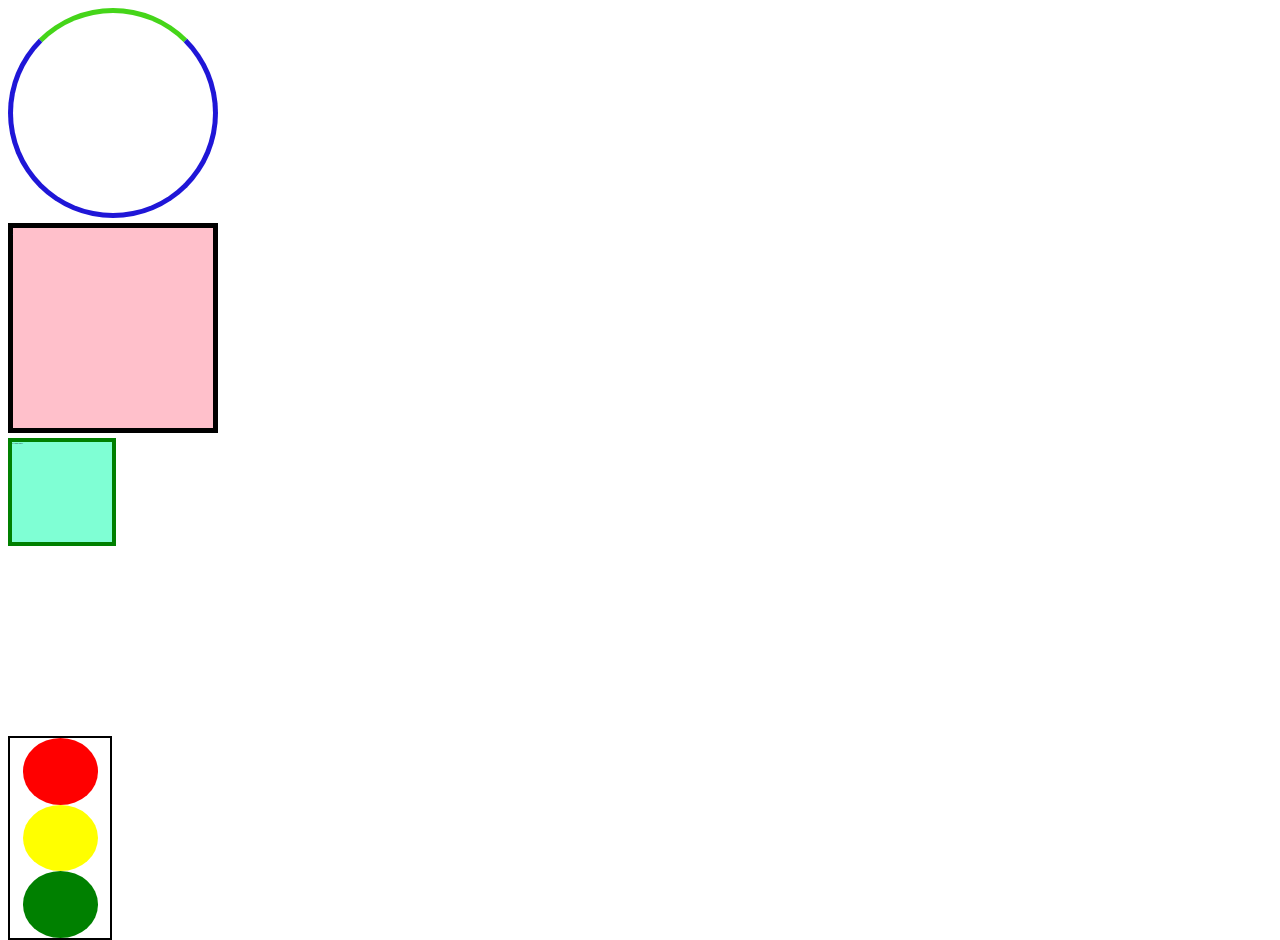
<file: index.html>
<!DOCTYPE html>
<html lang="en">
<head>
    <meta charset="UTF-8">
    <meta name="viewport" content="width=device-width, initial-scale=1.0">
    <title>css</title>
    <link rel="stylesheet" href="style.css">
  
</head>
<body>
   <!-- <div id="box">
    Lorem ipsum, dolor sit amet consectetur adipisicing elit. Blanditiis officiis laboriosam repellat rem modi beatae,
     optio laborum molestias. Nisi in pariatur veniam facere laudantium natus error ut sed delectus expedita.
   </div>
   <h1 class="heading">this is heading one</h1>
   <h2 class="heading">this is heading two</h2>
   <h3 class="heading">this is heading three</h3>
   <button style="background-color: pink;">Click Here</button>
   <p>Lorem ipsum dolor sit, amet consectetur adipisicing elit. Ipsa ad quam minima vero fugit animi sapiente officia facere corporis tempore quasi, aut est, ullam quo quidem explicabo quas magnam numquam!
   Beatae quasi dolor vitae non quod tempora nesciunt, eaque temporibus accusantium placeat, hic suscipit blanditiis commodi quidem quas. Obcaecati quos, veniam dicta aliquid ducimus neque molestias quam. Nam, rem ipsam?
   Veritatis, repellendus. At nemo eligendi nostrum ducimus perferendis, doloribus amet commodi sunt alias tenetur rem tempore error nobis optio ipsum suscipit eveniet iste quia quam asperiores autem mollitia? Maxime, temporibus?
   Delectus placeat quidem beatae accusantium architecto veniam excepturi harum pariatur optio, consectetur ipsam. Eius ipsam quas maxime recusandae ullam mollitia, repellendus, cum officia dolore iusto optio nostrum doloremque animi magnam!
   Iusto ratione placeat hic officiis provident eius unde voluptatem nostrum, accusamus dignissimos fugiat deserunt, sapiente animi. Animi velit est perspiciatis, praesentium eius consequuntur ea repellendus voluptas, necessitatibus ipsa vitae dolorum.
   Nemo mollitia ullam saepe perferendis esse illo voluptatem cumque, veniam ducimus qui inventore voluptatibus in fugiat totam voluptates modi repudiandae? Numquam doloremque ea iure esse voluptatibus praesentium consectetur, quam ducimus.
   Nihil deserunt eius perferendis eveniet quo iure dicta debitis quibusdam error! Nam harum possimus cumque suscipit tempore ab nulla odit ullam necessitatibus, laboriosam libero veniam, dicta illo sint? Dolorem, explicabo!
   Vel voluptates molestiae sapiente quisquam voluptas mollitia itaque in. Eum facere enim sequi, quaerat ut, libero praesentium quae odit, fuga eveniet incidunt tempore voluptate vel commodi atque suscipit molestiae quis.
   Repellat saepe aperiam suscipit fugit blanditiis impedit voluptate asperiores beatae, molestiae maxime magnam. Alias doloremque repellendus et, aliquid libero, officia ullam officiis facere quasi nihil nobis, consectetur sed earum voluptatibus!
   Laborum velit voluptatibus blanditiis doloremque cumque iusto nesciunt delectus, debitis quas beatae earum odio dignissimos unde provident distinctio vitae a. Cum nisi dolorem eaque amet illum vero sint modi eius.</p>
   <a href="https://www.google.com">Cilck here</a>
   <h1 id="heading1">Lorem ipsum dolor, sit amet consectetur adipisicing elit. Amet earum minima obcaecati iusto debitis qui beatae deleniti dicta nobis eveniet quidem maxime eligendi facere, exercitationem, error officiis perspiciatis fuga odio?</h1>



   <div id="outer">
    this is outer div


    <div id="inner">
        this is inner div 

    </div>
   </div>
   <div id="unique">
  
   </div> -->
   <!-- <div id="navbar">
<a id="logo">Amazon.in</a>
<a>Account</a>
<a>My Cart</a>
<a>Contact us</a>
<input placeholder="Search Amazon.in">
<button>Search</button>
   </div>
   <div id="content">
   <div id="box1">box1</div>
   <div id="box2">box2</div>
   <div id="box3">box2</div>
   
</div>
</div>
<footer>
    &copy; 2021 Amazon. All rights reserved.<br/>
</footer> -->
<!-- <p>Lorem, ipsum dolor sit amet consectetur adipisicing elit. Totam, enim omnis! Laudantium et esse accusantium dolorum consectetur minima laboriosam hic optio corporis quae, fugit illo, aspernatur tempore dolorem nostrum quo!
Ut in adipisci voluptatum aliquid quas, incidunt neque optio cupiditate error aperiam maxime reprehenderit modi, dolores laboriosam est architecto, vitae aspernatur! Eaque vel totam facilis omnis fugiat temporibus praesentium adipisci.
Aliquid labore minima officiis iste ut porro vero consectetur quaerat numquam impedit quam asperiores, dolores facere distinctio adipisci accusantium cum beatae aspernatur, ad omnis! Fuga dolore iste quos. Quae, non.
Odio voluptatum excepturi mollitia impedit ea aliquid laudantium, deleniti vero distinctio id quo! A magnam recusandae commodi maiores sequi animi laborum ipsam est, cupiditate voluptatum nam velit? Consectetur, vitae ipsum!
Accusantium ab veniam temporibus minus, mollitia cupiditate ad deleniti architecto laborum, minima itaque nobis. Recusandae maiores ullam architecto debitis, exercitationem iusto est voluptatibus molestiae consequuntur aliquid in repellat magni deleniti!</p>
<div><p id="nature">love nature</p></div>
<p>Lorem ipsum dolor sit amet consectetur adipisicing elit. Porro harum est voluptatum nulla provident id laudantium voluptate laborum a earum, praesentium ut sapiente nihil exercitationem? Rem minus sunt vel possimus!
Reprehenderit nesciunt aliquam dignissimos omnis culpa nobis quos, a error beatae obcaecati rem suscipit eos architecto neque aliquid qui illum accusantium dolores! Ea accusamus, esse id voluptas quidem exercitationem ipsam?
Esse vero commodi numquam sapiente. Dicta, nulla? Voluptatum porro nam aliquid placeat voluptates! Quis voluptatem cum dignissimos? Sint tempore recusandae provident praesentium doloribus repellat nesciunt voluptatibus vitae ducimus corrupti. Similique.
Reiciendis aliquid cupiditate quidem suscipit dolore eius placeat id nobis repellendus reprehenderit harum laboriosam iusto perspiciatis sunt voluptatibus provident voluptatum, quisquam praesentium et. Delectus, illum! Ea quam inventore laudantium veniam.
Consequatur id esse cumque sed dolorum modi quo culpa eveniet provident consectetur, hic veniam asperiores repellat tempore saepe non. Iste blanditiis sed vel numquam odio quos corrupti recusandae reiciendis odit.</p> -->
 <!-- <div id="navbar">
   <ul>
   <li><a>account</a></li>
   <li><a>home</a></li>
   <li><a>service</a></li>
  <li><a>contact us</a></li>

</ul>
 </div>
 <div class="outer">

    <div class="inner">

    </div>
 </div> -->
 <div class="loader">


 </div>
 <div class="ani">
    thoda chal leta hu

 </div>

 <div class="hov">
    ye dekh joker
 </div>
 <div class="disco">

 </div>
 <div class="signal">
    <div class="red" style="background-color: red;"><p style="text-align: center;">Stop</p></div>
    <div class="yellow" style="background-color: yellow;"><p style="text-align: center;">Go Slow</p></div>
    <div class="green"style="background-color: green;"><p style="text-align: center;">Go Now</p></div>
    
 </div>
</body>
</html>
</file>
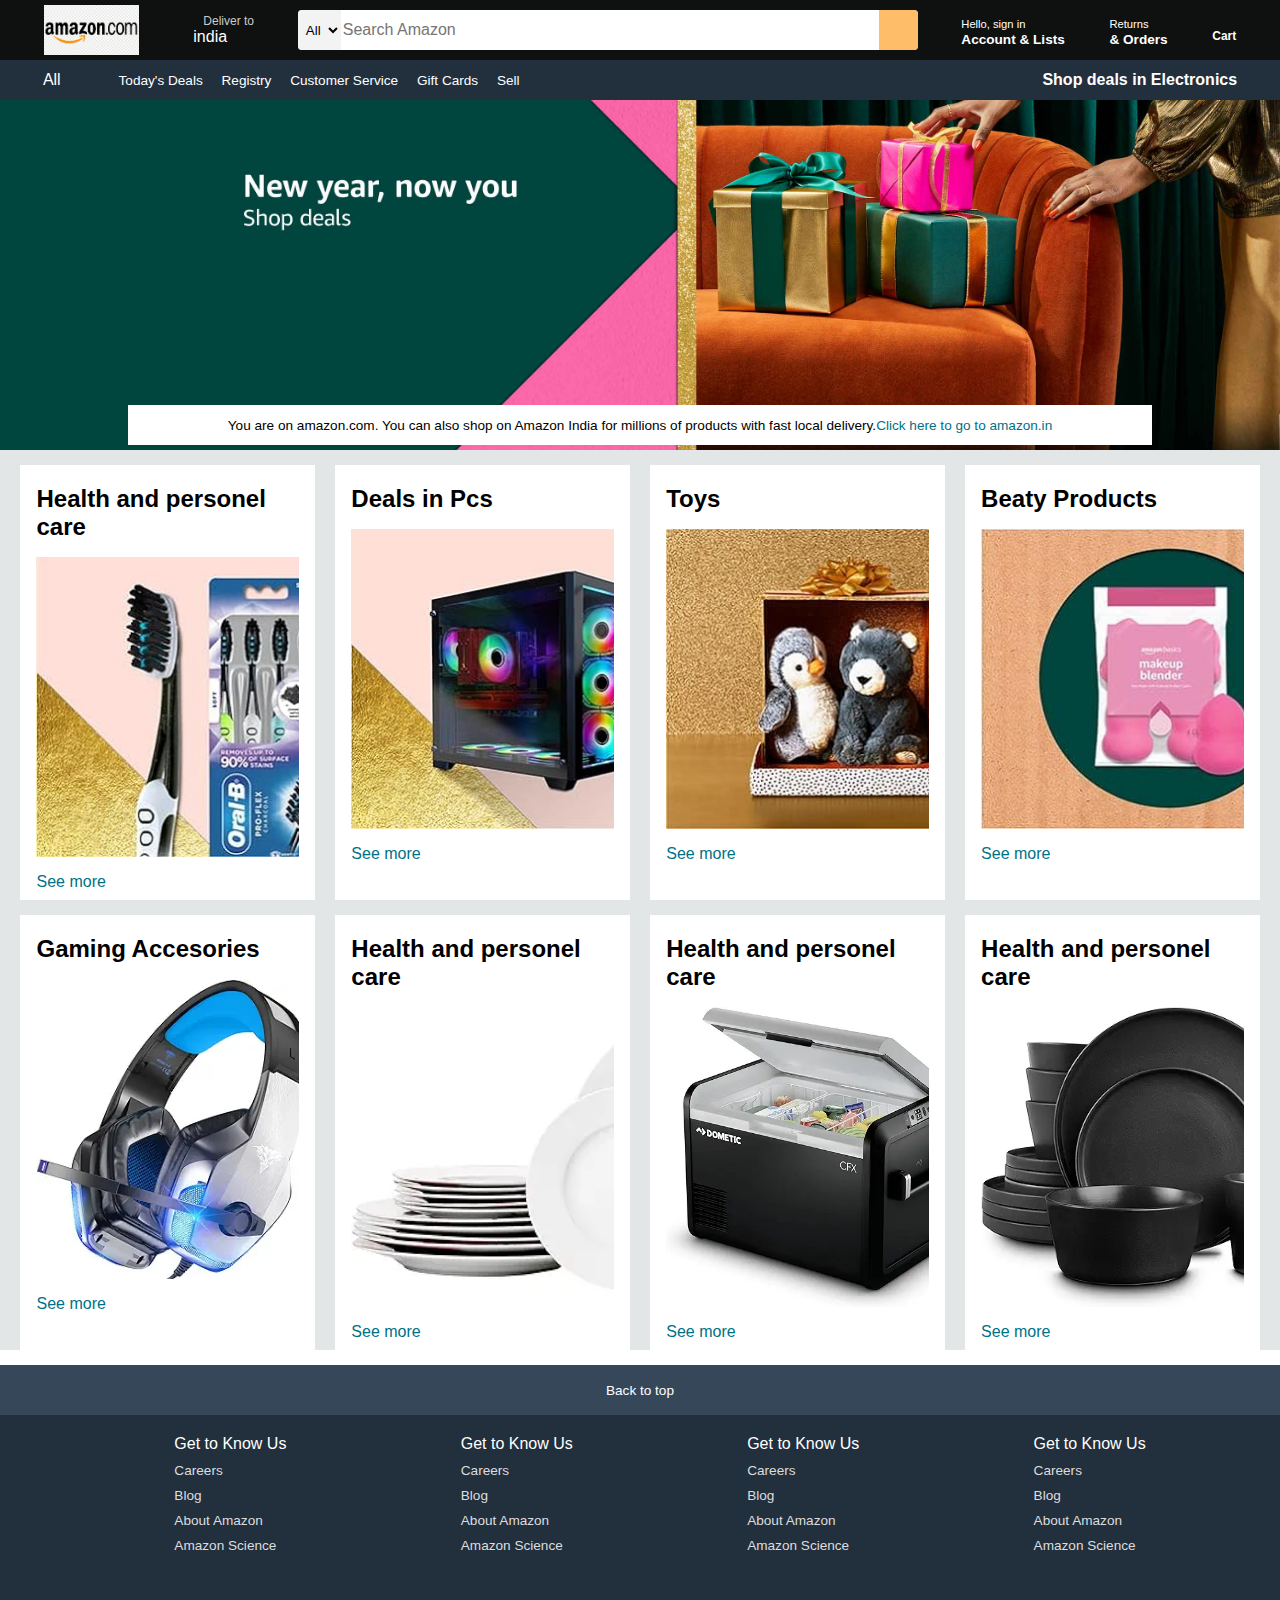
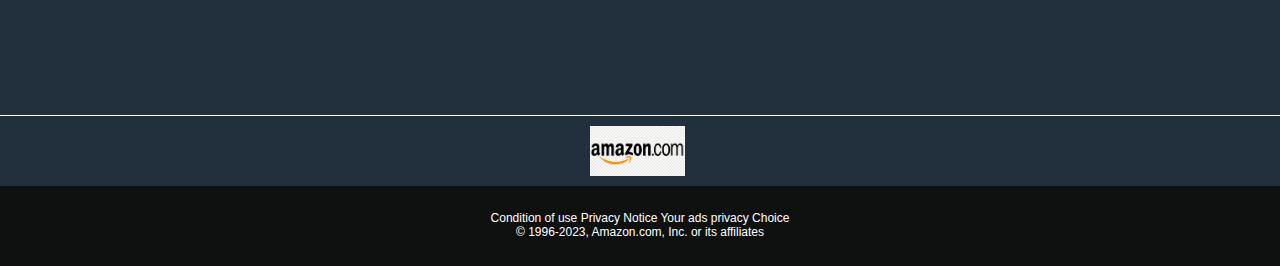
<file: amzon.html>
<!DOCTYPE html>
<html lang="en">
<head>
    <meta charset="UTF-8">
    <meta name="viewport" content="width=device-width, initial-scale=1.0">
    <title>Amazon Clone</title>
    <link rel="stylesheet" href="https://cdnjs.cloudflare.com/ajax/libs/font-awesome/6.5.1/css/all.min.css" integrity="sha512-DTOQO9RWCH3ppGqcWaEA1BIZOC6xxalwEsw9c2QQeAIftl+Vegovlnee1c9QX4TctnWMn13TZye+giMm8e2LwA==" crossorigin="anonymous" referrerpolicy="no-referrer" />
    <link rel="stylesheet" href="amazon.css">
</head>
<body>
    <header>
        <div class="navbar">
            <div class="nav-logo border ">
                <div class="logo">

                </div>
            </div>
            <div class="nav-address border">
                <p class="add-one">Deliver to</p>
                <div class="nav-icon">
                    <i class="fa-solid fa-location-dot"></i>
                    <p class="add-two">india</p>
                </div>
             </div>
             <div class="nav-search">
                <select class="nav-select">
                    <option>All</option>
                </select>
                <input placeholder="Search Amazon" class="nav-input">
                <div class="search-icon">
                    <i class="fa-solid fa-magnifying-glass"></i>
                </div>
             </div>
             <div class="nav-signin border">
                <p><span>Hello, sign in</span></p>
                <p class="nav-second">Account & Lists</p>
             </div>
             <div class="nav-return border">
                <p><span>Returns</span></p>
                <p class="nav-second">& Orders</p>
             </div>
             <div class="nav-cart border">
                <i class="fa-solid fa-cart-shopping"></i>
                Cart
             </div>
        </div>

        <div class="panel">
            <div class="panel-all">
                <i class="fa-solid fa-bars"></i>
                All
            </div>

            <div class="panel-opps">
                <p>Today's Deals</p>
                   <p> Registry</p>
                   <p>Customer Service</p>
                   <p>Gift Cards</p>
                   <p> Sell</p>
            </div>

            <div class="panel-deals">
                Shop deals in Electronics
            </div>
        </div>
    </header>

    <div class="hero-section">
        <div class="hero-msg">
            <p>You are on amazon.com. You can also shop on Amazon India for millions of products with fast local delivery.<a>Click here to go to amazon.in</a></p>
        </div>
    </div>

    <div class="shop-section">
        <div class="box1 box">
        <div class="box-content">
            <h2>Health and personel care</h2>
            <div class="box-image" style="background-image: url('box1_image.jpg');"></div>
            <p>See more</p>
        </div>
        </div>
        <div class="box2 box">
            <div class="box-content">
                <h2>Deals in Pcs</h2>
                <div class="box-image" style="background-image: url('box2_image.jpg');"></div>
                <p>See more</p>
     
            </div>
        </div>
        <div class="box3 box">
            <div class="box-content">
                <h2>Toys</h2>
                <div class="box-image" style="background-image: url('box3_image.jpg');"></div>
                <p>See more</p>
     
            </div>
        </div>
        <div class="box4 box"> <div class="box-content">
            <h2>Beaty Products</h2>
            <div class="box-image" style="background-image: url('box4_image.jpg');"></div>
            <p>See more</p>
 
        </div>
    </div>
    <div class="box1 box">
        <div class="box-content">
            <h2>Gaming Accesories</h2>
            <div class="box-image" style="background-image: url('box5_image.webp');"></div>
            <p>See more</p>
        </div>
        </div>
        <div class="box2 box">
            <div class="box-content">
                <h2>Health and personel care</h2>
                <div class="box-image" style="background-image: url('box6_image.webp');"></div>
                <p>See more</p>
     
            </div>
        </div>
        <div class="box3 box">
            <div class="box-content">
                <h2>Health and personel care</h2>
                <div class="box-image" style="background-image: url('box7_image.webp');"></div>
                <p>See more</p>
     
            </div>
        </div>
        <div class="box4 box"> <div class="box-content">
            <h2>Health and personel care</h2>
            <div class="box-image" style="background-image: url('box8_image.webp');"></div>
            <p>See more</p>
 
        </div>
    </div>
    </div>

    <footer>
        <div class="foot-panel1">
            Back to top
        </div>

        <div class="foot-panel2">
            <ul>
               <p>Get to Know Us</p> 
               <a>Careers</a>
               <a>Blog</a>
               <a>About Amazon</a>
               <a>Amazon Science</a>
            </ul>
            <ul>
                <p>Get to Know Us</p> 
                <a>Careers</a>
                <a>Blog</a>
                <a>About Amazon</a>
                <a>Amazon Science</a>
         
 
             </ul>
             <ul>
                <p>Get to Know Us</p> 
                <a>Careers</a>
                <a>Blog</a>
                <a>About Amazon</a>
                <a>Amazon Science</a>
         
 
             </ul>
             <ul>
                <p>Get to Know Us</p> 
                <a>Careers</a>
                <a>Blog</a>
                <a>About Amazon</a>
                <a>Amazon Science</a>
         
 
             </ul>
        </div>

        <div class="foot-panel3">
            <div class="foot-logo">
            </div>
        </div>

        <div class="foot-panel4">
            <div class="pages">
                <a>Condition of use</a>
                <a>Privacy Notice</a>
                <a>Your ads privacy Choice</a>
            </div>

            <div class="copyrigth">
                © 1996-2023, Amazon.com, Inc. or its affiliates
            </div>
        </div>
    </footer>
    
</body>
</html>
</file>
<file: style.css>
/* #box{
    background-color
    :blue;
}

.heading{
    color:red;
}
button{
    background-color:green;
}
a{
    text-decoration: none;
}
h1{
    text-decoration: black underline;
    
}
h2{
    text-decoration: blue wavy underline;
}
h3{
    text-decoration: brown dotted underline;
}
#heading1 {
text-align: center;
text-transform: capitalize;
font-family: 'Times New Roman';
}
#outer{
    font-size: 25px;
}
#inner{
    font-size: 10px;
}

#unique{
    height: 100px;
    width: 100px;
    background-color: green;
    border-radius: 50%;
} */
/* *{
    padding: 0;
    margin: 0;
    color: white;

}

#navbar{
    height: 60px;
    background-color: black;
}
button{
    background-color:#f08804
    
}
#logo{
    color:#f08804;
    font-size: 25px;
}
a{
    margin-right: 200px;

}
#box1{
    height: 100px;
    width:100px;
    border: solid black 2px;
    background-color:rgba(0,255,0.5);
    display:inline-block;
    


}
#box2{
    height: 100px;
    width:100px;
    border: solid black 2px;
    background-color:rgba(255,0,0,0.5);
    display:inline-block;
    
    

}
#box3{
    height: 100px;
    width:100px;
    border: solid black 2px;
    background-color:rgba(0,0,255,0.5);
    display:inline-block;
    

}

footer{
    background-color: black;
    color:white;
    text-align:center;

}
#content{
    height:700px;
} */
/* 
div{
    height: 100px;
    width: 100px;
    background-image: url("nature.photo.jpg");
    background-size: cover;
    position: fixed;
    top: 0;
    right: 0;
    border-radius: 50%;
} */
/* #nature{
    text-align: center;
    position: relative;
    top: 25px;
    left: 0px;
    color: white;
} */

/* ul {
    background-color: blueviolet;
     display: flex;
     justify-content: space-evenly;
 
    
   
    
}
li{
   list-style-type: none;
   background-color: pink;
}

.outer{
    height: 500px;
    width: 500px;
    background-color: cadetblue;
    display: flex;
    justify-content: center;
    align-items: center;
}

.inner {
    height: 200px;
    width: 200px;
    background-color: beige;
} */

.loader {

height: 200px;
width: 200px;
border: 5px solid rgb(31, 22, 215);
border-top: 5px solid rgb(69, 213, 25);
border-radius: 50%;
animation: loaderAnimate 1s steps(4) 0s infinite normal;
/* position: absolute;
top: 100px;
left: 100px; */

}



@keyframes loaderAnimate{

    from {
       transform: rotate(0deg);

    }
    to{
        transform: rotate(360deg);
    }
}
.ani{
    height: 200px;
    width: 200px;
    border: 5px solid black;
    background-color: pink;
    transition: all 4s ease-in-out;
    position: relative;
    top:5px;
    color: pink;


}
.ani:hover {
    transform: translateX(100px);
    background-color: brown;
}
.ani:active{
    background-color: blue;
}

.hov{
    height: 100px;
    width: 100px;
    background-color: aquamarine;
    border : 4px solid green;
    transition: all 2s ease-in;
    font-size: 2px;
    color: black;
    position: relative;
    top: 10px;

}

.hov:hover{

    transform: translate(20px,25px);
    background-color: black;
    font-size: 20px;
    color:white;
}

.disco{
    height: 150px;
    width: 200px;
    animation: discoAnimate 0.25s 0s infinite normal;
    position:relative;
    top:20px;
  

}

@keyframes discoAnimate{
    from{
        background-color: black;
    }
    to{
        background-color: red;
    }
}

.signal {
    height: 200px;
    width: 100px;
    /* background-color: black; */
    border: 2px solid black;
    display: flex;
    justify-content: center;
    flex-direction: column;
    position: relative;
    top:50px;
    align-items: center;
    justify-content: space-evenly;
}

.red{
    height:75px;
    width:75px;
    border-radius: 50%;
    color:red
}

.yellow{
    height:75px;
    width:75px;
    border-radius: 50%;
    color:black;
    font-size: 0px;
}

.green{
    height:75px;
    width:75px;
    border-radius: 50%;
    color: green;
}

.red:hover{
    color:white

}

.yellow:hover{
    
    font-size: 20px;
}

.green:hover{
    color:white;
}
</file>
<file: amazon.css>
*{
    margin: 0px;
    font-family: Arial;
    border: border-box;

}




.navbar{
    height: 60px;
    background-color: #0f1111;
    color: white;
    display: flex;
    align-items: center;
    justify-content: space-evenly;
}

.nav-logo{
    height: 50px;
    width: 100px;
    padding: 0px;

}

.logo{

    background-image: url("amazon2_logo.png");
    height: 50px;
    width: 100%;
    background-size: contain;
    background-repeat: no-repeat;


}
.border{
    border: 1px solid transparent;
}

.border:hover{
    border: 1px solid white;
}


/** box 2 **/

.add-one{

    color: #cccccc;
    font-size: 0.75rem;
    margin-left: 15px;
}

.add-two{
    color: white;
    font-size: 1rem;
    margin-left: 5px;
}
.nav-icon{
    display: flex;
    align-items: center;
}

/** box 3 **/

.nav-search{
    display: flex;
    justify-content: space-evenly;
    background-color: pink;
    width: 620px;
    height: 40px;
    border-radius: 4px;


}

.nav-select{
    background-color: #f3f3f3;
    width: 50px;
    text-align: center;
    border-top-left-radius: 4px;
    border-bottom-left-radius: 4px;
    border: none;
}

.nav-input{
    width: 100%;
    font-size: 1rem;
    border: none;

}

.search-icon{
    width: 45px;
    display: flex;
    justify-content: center;
    align-items: center;
    background-color: #febd68;
    border-top-right-radius: 4px;
    border-bottom-right-radius: 4px;
    font-size: 1.2rem;
    color: #0f1111;
}

.nav-search:hover{
    border: 2px solid orange;
}

/** box 4 **/

span{
    font-size: 0.7rem;
}

.nav-second{
    font-size: 0.85rem;
    font-weight: 700;
}

/** box 5 **/

.nav-cart i{
    font-size: 30px;
}

.nav-cart{
    font-size: 0.75rem;
    font-weight: 700;
}

/** panel **/

.panel{
    height: 40px;
    background-color: #222f3d;
    display: flex;
    color: white;
    justify-content: space-evenly;
    align-items: center;

}

.panel-opps p{
    display: inline;
    margin-left: 15px;
}
.panel-opps{
    width: 70%;
    font-size: 0.85rem;
    

}

.panel-deals{
    font-size: 0.rem;
    font-weight: 700;
}

/** hero section **/

.hero-section{

    background-image: url("hero_section.jpg");
    background-size: cover;
    height: 350px;
    display: flex;
    justify-content: center;
    align-items: flex-end;


}

.hero-msg{
    background-color: white;
    color: black;
    height: 40px;
    display: flex;
    align-items: center;
    justify-content: center;
    font-size: 0.85rem;
    margin-bottom: 5px;
    width: 80%;
}

.hero-msg a{
    color: #007185;

}


/** shop-section **/

.shop-section{
    display: flex;
    flex-wrap: wrap;
    justify-content: space-evenly;
    background-color: #e2e6e7;
}

.box{
    /* border: 2px solid black; */
    height: 400px;
    width: 23%;
    background-color: white;
    padding: 20px 0px 15px;
    margin-top: 15px;
   

}
.box-image{
    height: 300px; 
    background-size: cover;
    margin-top: 1rem;
    margin-bottom: 1rem;

    
}
 
.box-content{
    margin-left: 1rem;
    margin-right: 1rem;
}

.box-content p{
    color: #007185;
}

/** footer **/


footer{
    margin-top: 15px;

}
.foot-panel1{
    background-color: #37475a;
    color: white;
    height: 50px;
    display: flex;
    justify-content: center;
    align-items: center;
    font-size: 0.85rem;
}

.foot-panel2{
    background-color: #222f3d;
    color: white;
    height: 300px;
    display: flex;
    justify-content: space-evenly;

}

ul{
    margin-top: 20px;

}

ul a{
    display: block;
    font-size: 0.85rem;
    margin-top: 10px;
    color: #dddddd

}

.foot-panel3{
    background-color: #222f3d;
    color:white;
    border-top: 1px solid white;
    height: 70px;
    display: flex;
    justify-content: center;
    align-items: center;

}

.foot-logo{
    background-image: url("amazon2_logo.png");
    height: 50px;
    width: 100px;
    background-size: contain;
    background-repeat: no-repeat;
}

.foot-panel4{
    background-color: #0f1111;
    color: white;
    height: 80px;
    text-align: center;
    font-size: 0.75rem;

}

.pages{
    padding-top: 25px;

}

.copyright{
   padding-top: 10px;
}
</file>
